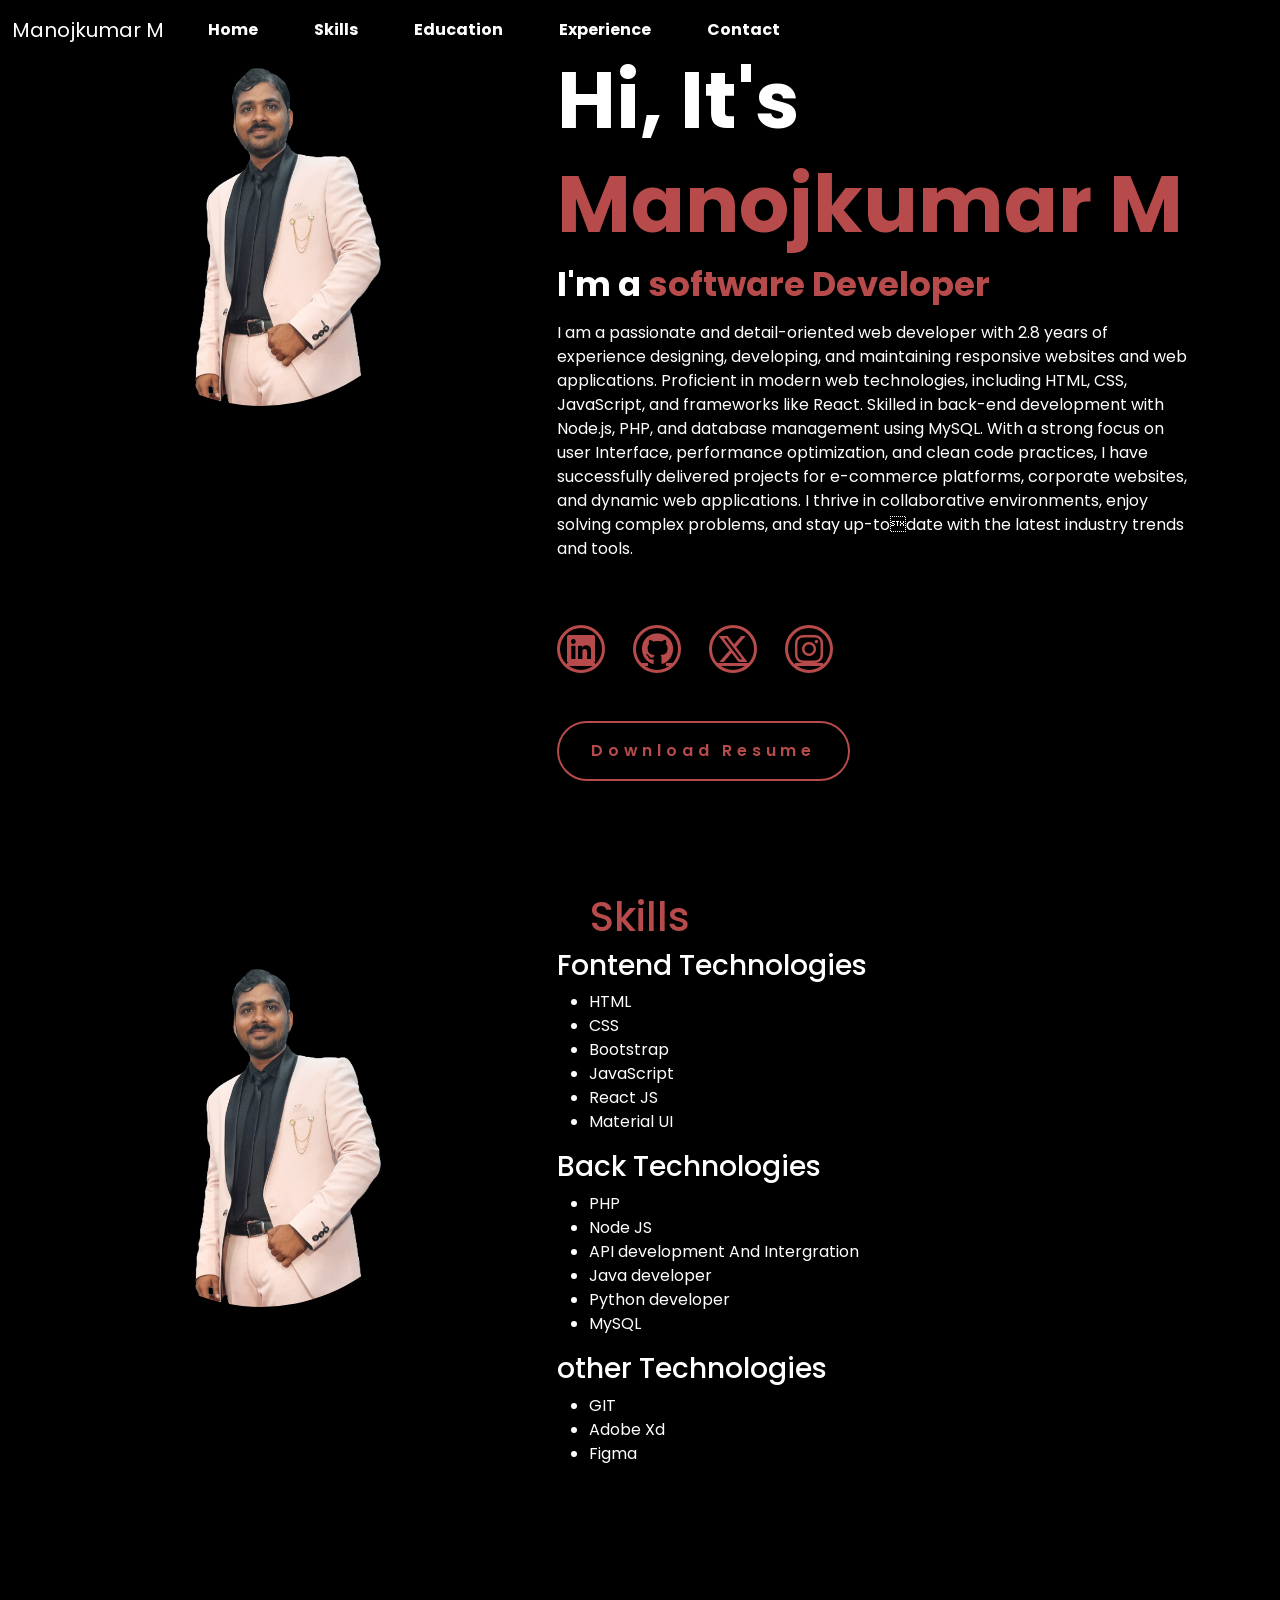
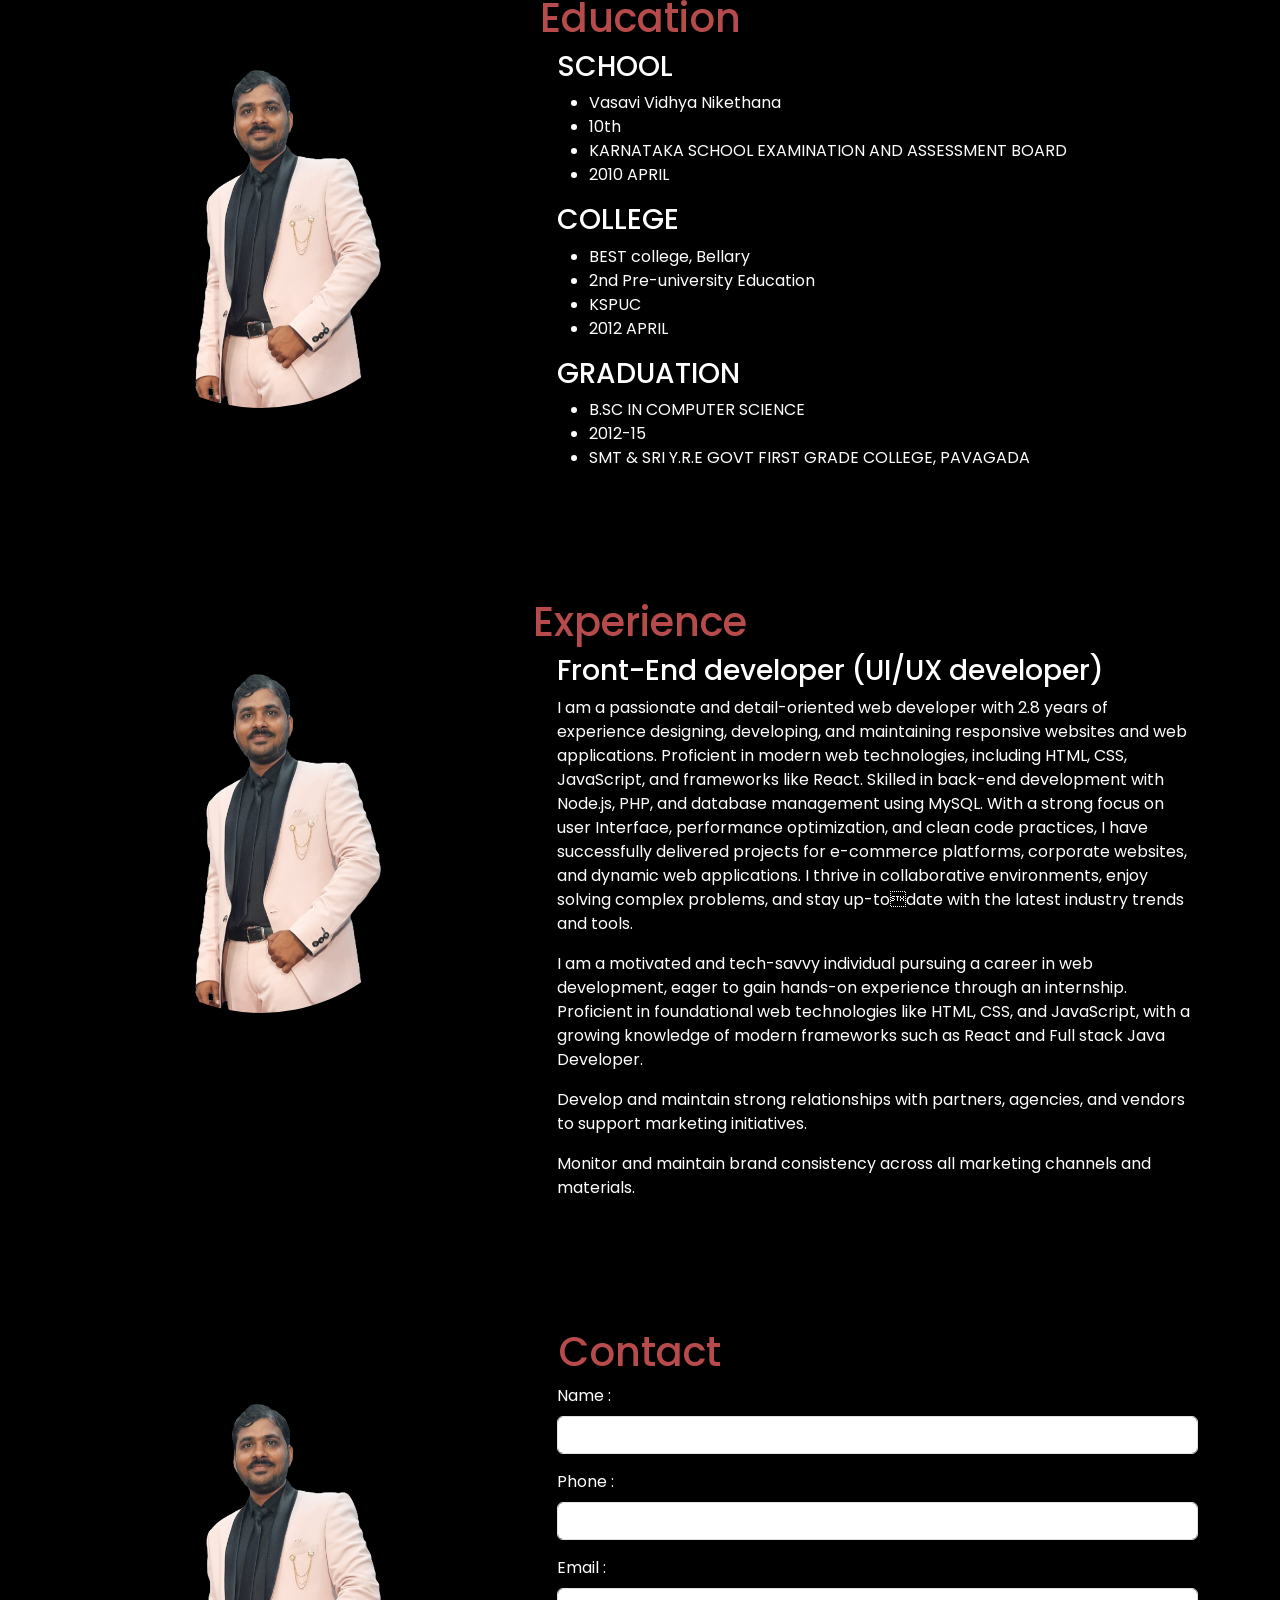
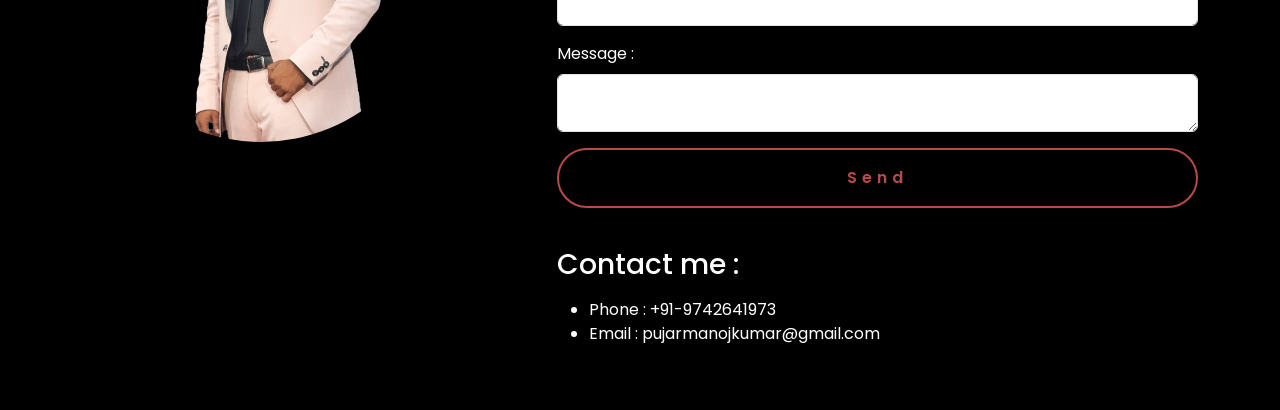
<file: index.html>
<!DOCTYPE html>
<html lang="en">
  <head>
    <meta charset="UTF-8" />
    <meta name="viewport" content="width=device-width, initial-scale=1.0" />
    <link
      href="https://cdn.jsdelivr.net/npm/bootstrap@5.3.3/dist/css/bootstrap.min.css"
      rel="stylesheet"
      integrity="sha384-QWTKZyjpPEjISv5WaRU9OFeRpok6YctnYmDr5pNlyT2bRjXh0JMhjY6hW+ALEwIH"
      crossorigin="anonymous"
    />
    <link
      rel="stylesheet"
      href="https://cdnjs.cloudflare.com/ajax/libs/font-awesome/6.5.2/css/all.min.css"
    />
    <link rel="stylesheet" href="main.css" />
    <title>Portfolio Website</title>
  </head>
  <body style="background: #000">
    <nav class="navbar navbar-expand-lg fixed-top" style="background: #000">
      <div class="container-fluid">
        <a class="navbar-brand text-white" href="">Manojkumar M</a>
        <button
          class="navbar-toggler"
          type="button"
          data-bs-toggle="collapse"
          data-bs-target="#navbarNavDropdown"
          aria-controls="navbarNavDropdown"
          aria-expanded="false"
          aria-label="Toggle navigation"
        >
          <span class="navbar-toggler-icon"></span>
        </button>
        <div class="collapse navbar-collapse" id="navbarNavDropdown">
          <ul class="navbar-nav">
            <li class="nav-item">
              <a class="nav-link active" aria-current="page" href="#home"
                >Home</a
              >
            </li>
            <li class="nav-item">
              <a class="nav-link" href="#Skills">Skills</a>
            </li>
            <li class="nav-item">
              <a class="nav-link" href="#Education">Education</a>
            </li>
            <li class="nav-item">
              <a class="nav-link" href="#Experience">Experience</a>
            </li>
            <li class="nav-item">
              <a class="nav-link" href="#Contact">Contact</a>
            </li>
          </ul>
        </div>
      </div>
    </nav>
    <section id="home" class="pb-5">
      <div class="section-1">
        <div class="container">
          <div class="row">
            <div class="col-lg-5">
              <div class="home-img pt-5">
                <img src="manoj.png" alt="" class="img-fluid" />
              </div>
            </div>
            <div class="col-lg-7 home">
              <div class="home-content pt-5">
                <h1>Hi, It's <span>Manojkumar M</span></h1>
                <h3 class="typing-text">I'm a <span></span></h3>
                <p>
                  I am a passionate and detail-oriented web developer with 2.8
                  years of experience designing, developing, and maintaining
                  responsive websites and web applications. Proficient in modern
                  web technologies, including HTML, CSS, JavaScript, and
                  frameworks like React. Skilled in back-end development with
                  Node.js, PHP, and database management using MySQL. With a
                  strong focus on user Interface, performance optimization, and
                  clean code practices, I have successfully delivered projects
                  for e-commerce platforms, corporate websites, and dynamic web
                  applications. I thrive in collaborative environments, enjoy
                  solving complex problems, and stay up-todate with the latest
                  industry trends and tools.
                </p>
                <div class="social-icons">
                  <a href="#"><i class="fa-brands fa-linkedin"></i></a>
                  <a href="#"><i class="fa-brands fa-github"></i></a>
                  <a href="#"><i class="fa-brands fa-x-twitter"></i></a>
                  <a href="#"><i class="fa-brands fa-instagram"></i></a>
                </div>
                <a href="Manoj.pdf" class="btn">Download Resume</a>
              </div>
            </div>
          </div>
        </div>
      </div>
    </section>
    <section id="Skills" class="pt-5 pb-5">
      <div class="container">
        <div class="row">
          <div class="col-lg-12">
            <div class="content-header pt-3">
              <h1>Skills</h1>
            </div>
          </div>
          <div class="col-lg-5">
            <div class="home-img">
              <img src="manoj.png" alt="" class="img-fluid" />
            </div>
          </div>
          <div class="col-lg-7">
            <div class="Skill-content">
              <h3>Fontend Technologies</h3>
              <ul>
                <li>HTML</li>
                <li>CSS</li>
                <li>Bootstrap</li>
                <li>JavaScript</li>
                <li>React JS</li>
                <li>Material UI</li>
              </ul>
              <h3>Back Technologies</h3>
              <ul>
                <li>PHP</li>
                <li>Node JS</li>
                <li>API development And Intergration</li>
                <li>Java developer</li>
                <li>Python developer</li>
                <li>MySQL</li>
              </ul>
              <h3>other Technologies</h3>
              <ul>
                <li>GIT</li>
                <li>Adobe Xd</li>
                <li>Figma</li>
              </ul>
            </div>
          </div>
        </div>
      </div>
    </section>
    <section id="Education" class="pt-5 pb-5">
      <div class="container">
        <div class="row">
          <div class="content-header pt-3">
            <h1>Education</h1>
          </div>
          <div class="col-lg-5">
            <div class="home-img">
              <img src="manoj.png" alt="" class="img-fluid" />
            </div>
          </div>
          <div class="col-lg-7">
            <div class="Skill-content">
              <h3>SCHOOL</h3>
              <ul>
                <li>Vasavi Vidhya Nikethana</li>
                <li>10th</li>
                <li>KARNATAKA SCHOOL EXAMINATION AND ASSESSMENT BOARD</li>
                <li>2010 APRIL</li>
              </ul>
              <h3>COLLEGE</h3>
              <ul>
                <li>BEST college, Bellary</li>
                <li>2nd Pre-university Education</li>
                <li>KSPUC</li>
                <li>2012 APRIL</li>
              </ul>
              <h3>GRADUATION</h3>
              <ul>
                <li>B.SC IN COMPUTER SCIENCE</li>
                <li>2012-15</li>
                <li>SMT & SRI Y.R.E GOVT FIRST GRADE COLLEGE, PAVAGADA</li>
              </ul>
            </div>
          </div>
        </div>
      </div>
    </section>
    <section id="Experience" class="pt-5 pb-5">
      <div class="container">
        <div class="row">
          <div class="content-header pt-3">
            <h1>Experience</h1>
          </div>
          <div class="col-lg-5">
            <div class="home-img">
              <img src="manoj.png" alt="" class="img-fluid" />
            </div>
          </div>
          <div class="col-lg-7">
            <div class="Skill-content">
              <h3>Front-End developer (UI/UX developer)</h3>
              <p>
                I am a passionate and detail-oriented web developer with 2.8
                years of experience designing, developing, and maintaining
                responsive websites and web applications. Proficient in modern
                web technologies, including HTML, CSS, JavaScript, and
                frameworks like React. Skilled in back-end development with
                Node.js, PHP, and database management using MySQL. With a strong
                focus on user Interface, performance optimization, and clean
                code practices, I have successfully delivered projects for
                e-commerce platforms, corporate websites, and dynamic web
                applications. I thrive in collaborative environments, enjoy
                solving complex problems, and stay up-todate with the latest
                industry trends and tools.
              </p>
              <p>
                I am a motivated and tech-savvy individual pursuing a career in
                web development, eager to gain hands-on experience through an
                internship. Proficient in foundational web technologies like
                HTML, CSS, and JavaScript, with a growing knowledge of modern
                frameworks such as React and Full stack Java Developer.
              </p>
              <p>
                Develop and maintain strong relationships with partners,
                agencies, and vendors to support marketing initiatives.
              </p>
              <p>
                Monitor and maintain brand consistency across all marketing
                channels and materials.
              </p>
            </div>
          </div>
        </div>
      </div>
    </section>
    <section id="Contact" class="pt-2 pt-5 pb-5">
      <div class="container">
        <div class="row">
          <div class="content-header pt-3">
            <h1>Contact</h1>
          </div>
          <div class="col-lg-5">
            <div class="home-img">
              <img src="manoj.png" alt="" class="img-fluid" />
            </div>
          </div>
          <div class="col-lg-7">
            <div class="form-contact-us">
              <form action="">
                <div class="mb-3">
                  <label
                    for="exampleFormControlInput1"
                    class="form-label text-white"
                    >Name :</label
                  >
                  <input
                    type="text"
                    class="form-control"
                    id="exampleFormControlInput1"
                  />
                </div>
                <div class="mb-3">
                  <label
                    for="exampleFormControlInput1"
                    class="form-label text-white"
                    >Phone :</label
                  >
                  <input
                    type="number"
                    class="form-control"
                    id="exampleFormControlInput1"
                  />
                </div>
                <div class="mb-3">
                  <label
                    for="exampleFormControlInput1"
                    class="form-label text-white"
                    >Email :</label
                  >
                  <input
                    type="email"
                    class="form-control"
                    id="exampleFormControlInput1"
                  />
                </div>
                <div class="mb-3">
                  <label
                    for="exampleFormControlInput1"
                    class="form-label text-white"
                    >Message :</label
                  >
                  <div class="form-floating">
                    <textarea
                      class="form-control"
                      id="floatingTextarea"
                      rows="7"
                    ></textarea>
                  </div>
                </div>
                <div class="mb-3">
                  <div class="d-grid gap-2">
                    <button class="btn btn-primary" type="button">Send</button>
                  </div>
                </div>
              </form>
            </div>
            <div class="contact pt-3">
              <h3 class="pt-2 pb-2">Contact me :</h3>
              <ul>
                <li>Phone : +91-9742641973</li>
                <li>Email : pujarmanojkumar@gmail.com</li>
              </ul>
            </div>
          </div>
        </div>
      </div>
    </section>
    <script
      src="https://cdn.jsdelivr.net/npm/bootstrap@5.3.3/dist/js/bootstrap.bundle.min.js"
      integrity="sha384-YvpcrYf0tY3lHB60NNkmXc5s9fDVZLESaAA55NDzOxhy9GkcIdslK1eN7N6jIeHz"
      crossorigin="anonymous"
    ></script>
  </body>
</html>
</file>
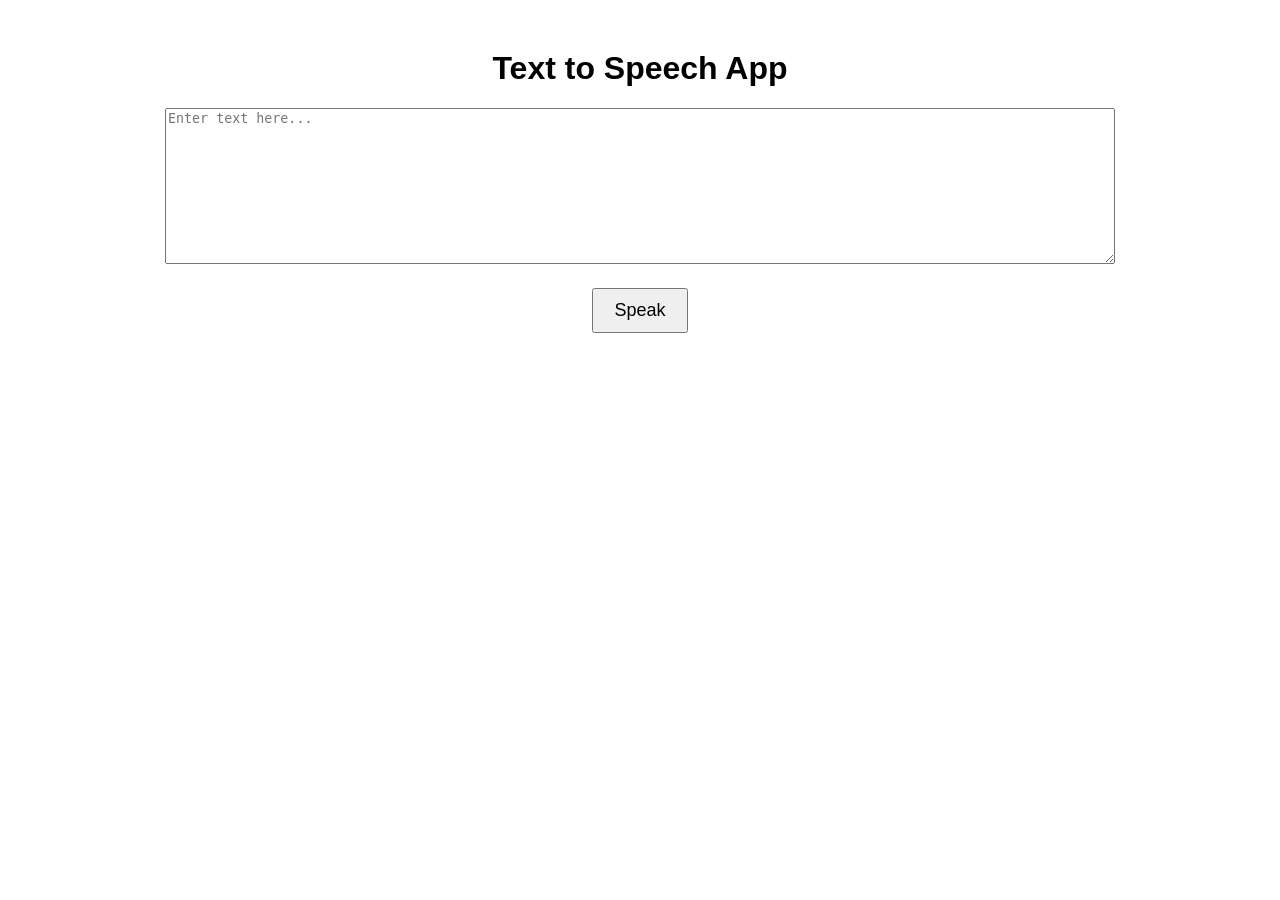
<file: page.html>
<!DOCTYPE html>
<html lang="en">
<head>
    <meta charset="UTF-8">
    <meta name="viewport" content="width=device-width, initial-scale=1.0">
    <title>Text-to-Speech App</title>
    <style>
        body {
            font-family: Arial, sans-serif;
            margin: 50px;
            text-align: center;
        }
        textarea {
            width: 80%;
            height: 150px;
        }
        button {
            padding: 10px 20px;
            font-size: 18px;
            margin-top: 20px;
            cursor: pointer;
        }
    </style>
</head>
<body>

    <h1>Text to Speech App</h1>

    <textarea id="text-input" placeholder="Enter text here..."></textarea><br>
    <button onclick="speakText()">Speak</button>

    <script>
        function speakText() {
            const text = document.getElementById('text-input').value;
            if (!text.trim()) {
                alert('Please enter some text');
                return;
            }

            const utterance = new SpeechSynthesisUtterance(text);
            speechSynthesis.speak(utterance);
        }
    </script>

</body>
</html>
</file>
<file: main.css>
@import url("https://fonts.googleapis.com/css2?family=Poppins:wght@100;200;300;400;500;600&display=swap");

* {
  margin: 0;
  padding: 0;
  box-sizing: border-box;
  font-family: "Poppins", sans-serif;
}
/* Navigaton Bar styless */
.nav-transparent-0 {
  height: 80px;
  background: rgba(0, 0, 0, 1) !important;
  width: 100%;
  /* z-index: 1; */
}
.navbar-nav {
  /* flex-direction: row !important; */
  /* align-items: center !important; */
  /* justify-content: space-around !important; */
}
.nav-item {
  padding: 0px 20px;
}
.nav-link {
  color: #fff !important;
  font-size: 16px !important;
  font-weight: 700 !important;
  padding: 10px 0px;
}
.nav-link:hover {
  color: #b74b4b !important;
  font-size: 16px !important;
  font-weight: 700 !important;
  padding: 10px 0px;
  text-decoration: underline;
}
.home .home-content {
  color: #fff;
}

.home .home-content h1 {
  font-size: 5rem;
  font-weight: 700;
  line-height: 1.3;
}

span {
  color: #b74b4b;
}

.home-content h3 {
  /* font-size: 4rem; */
  margin-bottom: 1rem;
  font-weight: 700;
}

.home-content p {
  font-size: 1rem;
  color: #fff;
}

.home-img {
  border-radius: 50%;
}

.home-img img {
  position: relative;
  width: 28vw;
  border-radius: 50%;
  box-shadow: 0 0 25px solid #b74b4b;
  cursor: pointer;
  transition: 0.2s linear;
}

.home-img img:hover {
  font-size: 1.8rem;
  font-weight: 500;
}

.social-icons a {
  display: inline-flex;
  justify-content: center;
  align-items: center;
  width: 3rem;
  height: 3rem;
  background-color: transparent;
  border: 0.2rem solid #b74b4b;
  font-size: 2rem;
  border-radius: 50%;
  margin: 3rem 1.5rem 3rem 0;
  transition: 0.3s ease;
  color: #b74b4b;
}

.social-icons a:hover {
  color: black;
  transform: scale(1.3) translateY(-5px);
  background-color: #b74b4b;
  box-shadow: 0 0 25px #b74b4b;
}

.btn {
  display: inline-block;
  padding: 1rem 2rem;
  background-color: black;
  border-radius: 4rem;
  font-size: 1rem;
  color: #b74b4b;
  letter-spacing: 0.3rem;
  font-weight: 600;
  border: 2px solid #b74b4b;
  transition: 0.3s ease;
  cursor: pointer;
}

.btn:hover {
  transform: scale3d(1.03);
  background-color: #b74b4b;
  color: black;
  box-shadow: 0 0 25px #b74b4b;
}

.typing-text {
  font-size: 34px;
  font-weight: 600;
  min-width: 280px;
}

.typing-text span {
  position: relative;
}

.typing-text span::before {
  content: "software Developer";
  color: #b74b4b;
  animation: words 20s infinite;
}

.typing-text span::after {
  content: "";
  background-color: black;
  position: absolute;
  width: calc(100% + 8px);
  height: 100%;
  border-left: 3px solid black;
  right: -8;
  animation: cursor 0.6s infinite;
}

@keyframes cursor {
  to {
    border-left: 3px solid #b74b4b;
  }
}

@keyframes words {
  0%,
  40% {
    content: "Web Developer";
  }
  41%,
  80% {
    content: "Web Designer";
  }
  81%,
  100% {
    content: "UI/UX Designer";
  }
}

@media (max-width: 1000px) {
  .home {
    gap: 4rem;
  }
}

@media (max-width: 995px) {
  .home {
    flex-direction: column;
    margin: 5rem 4rem;
  }

  .home .home-content h3 {
    font-size: 2.5rem;
  }

  .home-content h1 {
    font-size: 5rem;
  }

  .home-img img {
    width: 70vw;
    margin-top: 4rem;
  }
}
.Skill-content {
  color: #fff;
}
.content-header {
  text-align: center;
}
.content-header h1 {
  color: #b74b4b;
}
.contact h3 {
  color: #fff;
}
.contact ul li {
  color: #fff;
}
</file>
